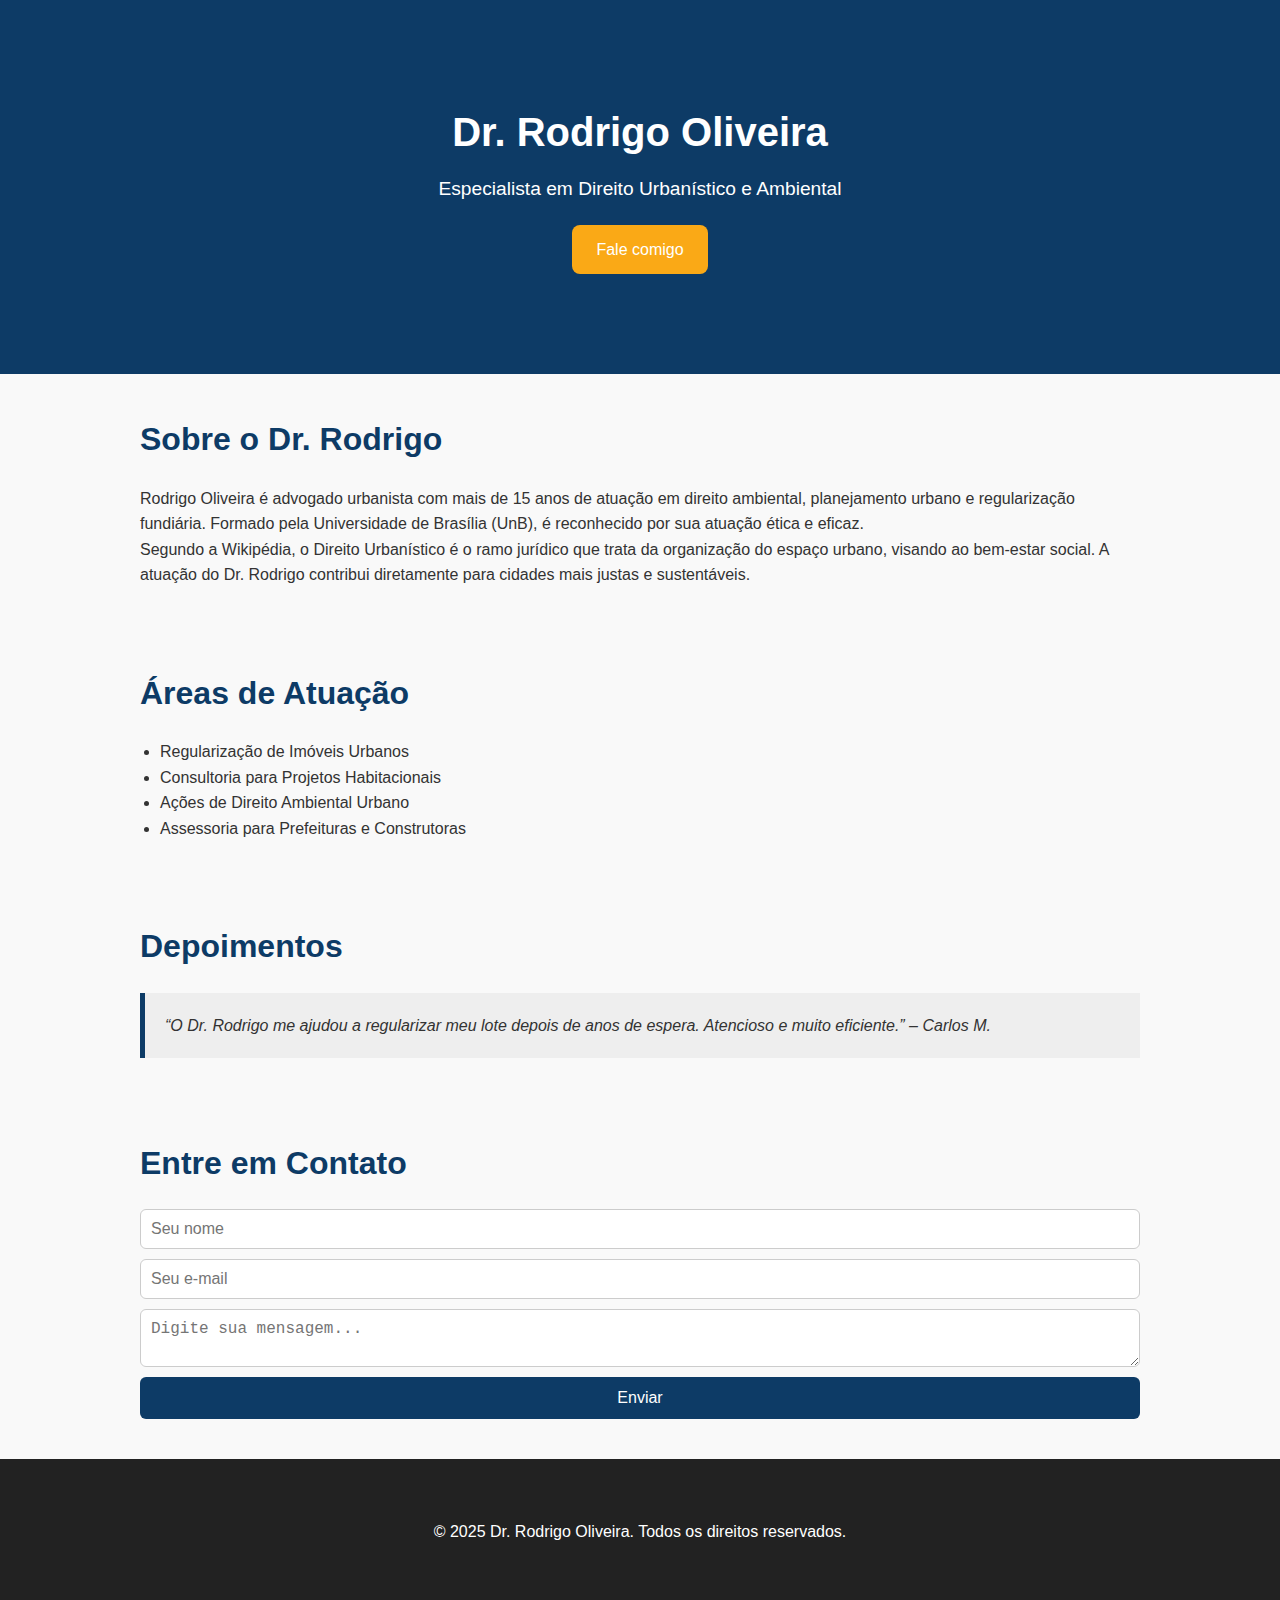
<file: index.html>
<!DOCTYPE html>
<html lang="pt-br">
<head>
  <meta charset="UTF-8" />
  <meta name="viewport" content="width=device-width, initial-scale=1.0"/>
  <title>Dr. Rodrigo Oliveira - Advocacia Urbanista</title>
  <link rel="stylesheet" href="style.css" />
</head>
<body>
  <header>
    <div class="container">
      <h1>Dr. Rodrigo Oliveira</h1>
      <p>Especialista em Direito Urbanístico e Ambiental</p>
      <a href="#contato" class="btn">Fale comigo</a>
    </div>
  </header>

  <section class="sobre">
    <div class="container">
      <h2>Sobre o Dr. Rodrigo</h2>
      <p>
        Rodrigo Oliveira é advogado urbanista com mais de 15 anos de atuação em direito ambiental, planejamento urbano e regularização fundiária. Formado pela Universidade de Brasília (UnB), é reconhecido por sua atuação ética e eficaz.
      </p>
      <p>
        Segundo a Wikipédia, o Direito Urbanístico é o ramo jurídico que trata da organização do espaço urbano, visando ao bem-estar social. A atuação do Dr. Rodrigo contribui diretamente para cidades mais justas e sustentáveis.
      </p>
    </div>
  </section>

  <section class="servicos">
    <div class="container">
      <h2>Áreas de Atuação</h2>
      <ul>
        <li>Regularização de Imóveis Urbanos</li>
        <li>Consultoria para Projetos Habitacionais</li>
        <li>Ações de Direito Ambiental Urbano</li>
        <li>Assessoria para Prefeituras e Construtoras</li>
      </ul>
    </div>
  </section>

  <section class="depoimentos">
    <div class="container">
      <h2>Depoimentos</h2>
      <blockquote>
        “O Dr. Rodrigo me ajudou a regularizar meu lote depois de anos de espera. Atencioso e muito eficiente.” – Carlos M.
      </blockquote>
    </div>
  </section>

  <section id="contato" class="contato">
    <div class="container">
      <h2>Entre em Contato</h2>
      <form action="https://formsubmit.co/emanuelrecuero41@gmail.com" method="POST">
        <input type="text" name="nome" placeholder="Seu nome" required />
        <input type="email" name="email" placeholder="Seu e-mail" required />
        <textarea name="mensagem" placeholder="Digite sua mensagem..." required></textarea>
        <button type="submit">Enviar</button>

        <!-- Evita spam e define a página de retorno após o envio -->
        <input type="hidden" name="_captcha" value="false">
        <input type="hidden" name="_next" value="https://recuero-06.github.io/Aterrissagem-Adv/">
      </form>
    </div>
  </section>

  <footer>
    <div class="container">
      <p>&copy; 2025 Dr. Rodrigo Oliveira. Todos os direitos reservados.</p>
    </div>
  </footer>
</body>
</html>
</file>
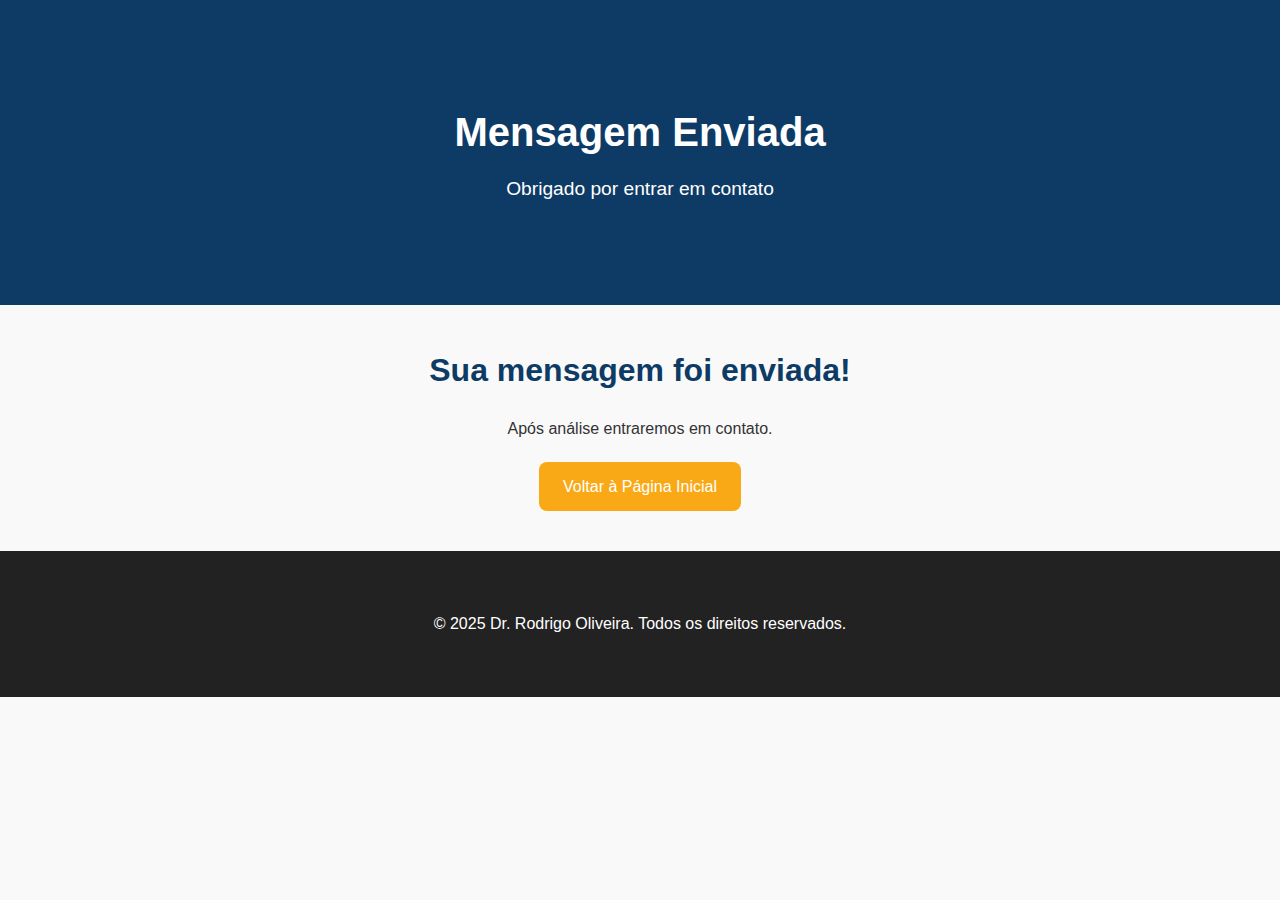
<file: obrigado.html>
<!DOCTYPE html>
<html lang="pt-br">
<head>
  <meta charset="UTF-8" />
  <meta name="viewport" content="width=device-width, initial-scale=1.0"/>
  <title>Mensagem Enviada</title>
  <link rel="stylesheet" href="style.css" />
</head>
<body>
  <header>
    <div class="container">
      <h1>Mensagem Enviada</h1>
      <p>Obrigado por entrar em contato</p>
    </div>
  </header>

  <section class="container" style="text-align: center;">
    <h2>Sua mensagem foi enviada!</h2>
    <p>Após análise entraremos em contato.</p>
    <a href="index.html" class="btn">Voltar à Página Inicial</a>
  </section>

  <footer>
    <div class="container">
      <p>&copy; 2025 Dr. Rodrigo Oliveira. Todos os direitos reservados.</p>
    </div>
  </footer>
</body>
</html>
</file>
<file: style.css>
* {
  margin: 0;
  padding: 0;
  box-sizing: border-box;
}

body {
  font-family: 'Segoe UI', sans-serif;
  line-height: 1.6;
  background-color: #f9f9f9;
  color: #333;
}

.container {
  width: 90%;
  max-width: 1000px;
  margin: 0 auto;
  padding: 40px 0;
}

header {
  background-color: #0d3b66;
  color: #fff;
  text-align: center;
  padding: 60px 20px;
}

header h1 {
  font-size: 2.5rem;
}

header p {
  font-size: 1.2rem;
  margin-top: 10px;
}

.btn {
  display: inline-block;
  margin-top: 20px;
  padding: 12px 24px;
  background-color: #faa916;
  color: #fff;
  text-decoration: none;
  border-radius: 8px;
  transition: background 0.3s;
}

.btn:hover {
  background-color: #e8960f;
}

section h2 {
  font-size: 2rem;
  margin-bottom: 20px;
  color: #0d3b66;
}

.servicos ul {
  list-style-type: disc;
  padding-left: 20px;
}

blockquote {
  font-style: italic;
  background: #eee;
  padding: 20px;
  border-left: 5px solid #0d3b66;
  margin-top: 10px;
}

form {
  display: flex;
  flex-direction: column;
  gap: 10px;
}

input, textarea {
  padding: 10px;
  font-size: 1rem;
  border: 1px solid #ccc;
  border-radius: 6px;
}

button {
  padding: 12px;
  background-color: #0d3b66;
  color: white;
  font-size: 1rem;
  border: none;
  border-radius: 6px;
  cursor: pointer;
}

button:hover {
  background-color: #092849;
}

footer {
  background-color: #222;
  color: white;
  text-align: center;
  padding: 20px;
}
</file>
